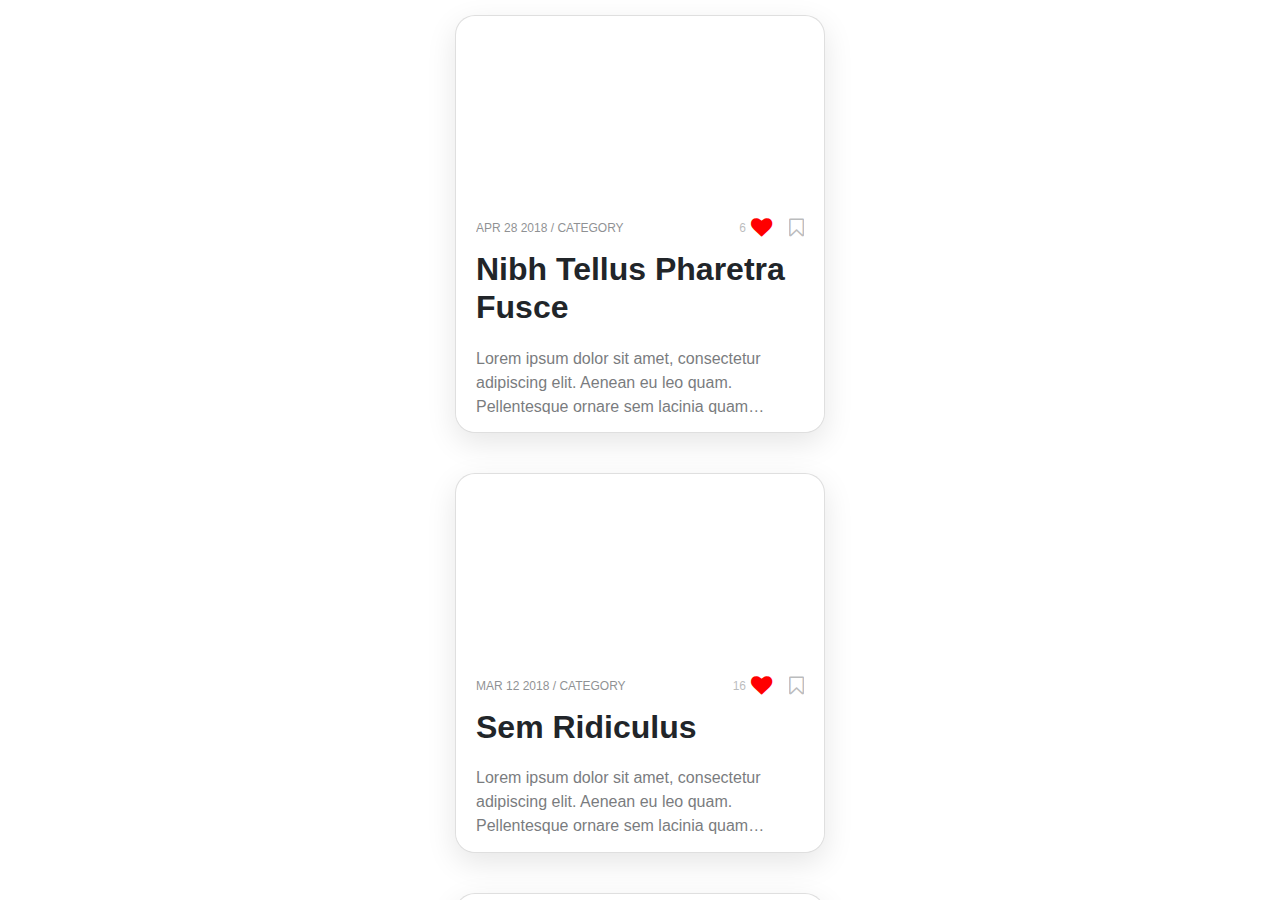
<file: index.html>
<!DOCTYPE html>
<html lang="en" >
<head>
  <meta charset="UTF-8">
  <title>CodePen - Apple App Store Cards Style</title>
  <link rel='stylesheet' href='https://stackpath.bootstrapcdn.com/bootstrap/4.1.0/css/bootstrap.min.css'>
<link rel='stylesheet' href='https://stackpath.bootstrapcdn.com/font-awesome/4.7.0/css/font-awesome.min.css'><link rel="stylesheet" href="./style.css">

</head>
<body>
<!-- partial:index.partial.html -->
<div class="list-wrapper">
  <div class="cards-list">
    <div class="card">
      <div class="card-content">
        <div class="banner-holder">
          <div class="banner" data-height="20vh" data-height-expanded="45vh" style="background-image: url('https://upload.wikimedia.org/wikipedia/commons/4/44/4k-wallpapers-0.jpg')"></div>
        </div>
        <div class="container-fluid content-holder">
          <div class="inner-content" data-position="20vh" data-position-expanded="40vh">
            <div class="info-holder">
              <div class="date-category">Apr 28 2018 / Category</div>
              <div class="like-wrapper btn-liked">
                <i class="fa fa-heart fa-lg"></i> <span class="count">6</span>
              </div>
              <div class="bookmark-wrapper btn-bookmark"><i class="fa fa-bookmark-o fa-lg"></i></div>
            </div>
            <h2 class="title">Nibh Tellus Pharetra Fusce</h2>
            <div class="description">
              <p>Lorem ipsum dolor sit amet, consectetur adipiscing elit. Aenean eu leo quam. Pellentesque ornare sem lacinia quam venenatis vestibulum. Nullam quis risus eget urna mollis ornare vel eu leo. Donec sed odio dui. Nullam id dolor id nibh ultricies
                vehicula ut id elit. Donec ullamcorper nulla non metus auctor fringilla.</p>
              <p>Lorem ipsum dolor sit amet, consectetur adipiscing elit. Aenean eu leo quam. Pellentesque ornare sem lacinia quam venenatis vestibulum. Nullam quis risus eget urna mollis ornare vel eu leo. Donec sed odio dui. Nullam id dolor id nibh ultricies
                vehicula ut id elit. Donec ullamcorper nulla non metus auctor fringilla.</p>
              <p>Lorem ipsum dolor sit amet, consectetur adipiscing elit. Aenean eu leo quam. Pellentesque ornare sem lacinia quam venenatis vestibulum. Nullam quis risus eget urna mollis ornare vel eu leo. Donec sed odio dui. Nullam id dolor id nibh ultricies
                vehicula ut id elit. Donec ullamcorper nulla non metus auctor fringilla.</p>
              <p>Lorem ipsum dolor sit amet, consectetur adipiscing elit. Aenean eu leo quam. Pellentesque ornare sem lacinia quam venenatis vestibulum. Nullam quis risus eget urna mollis ornare vel eu leo. Donec sed odio dui. Nullam id dolor id nibh ultricies
                vehicula ut id elit. Donec ullamcorper nulla non metus auctor fringilla.</p>
            </div>
          </div>
        </div>
        <div class="close-btn"><i class="fa fa-times"></i></div>
      </div>
    </div>
    <div class="card">
      <div class="card-content">
        <div class="banner-holder">
          <div class="banner" data-height="20vh" data-height-expanded="45vh" style="background-image: url('https://upload.wikimedia.org/wikipedia/commons/3/38/4-Nature-Wallpapers-2014-1_ukaavUI.jpg')"></div>
        </div>
        <div class="container-fluid content-holder">
          <div class="inner-content" data-position="20vh" data-position-expanded="40vh">
            <div class="info-holder">
              <div class="date-category">Mar 12 2018 / Category</div>
              <div class="like-wrapper btn-liked">
                <i class="fa fa-heart fa-lg"></i> <span class="count">16</span>
              </div>
              <div class="bookmark-wrapper btn-bookmark"><i class="fa fa-bookmark-o fa-lg"></i></div>
            </div>
            <h2 class="title">Sem Ridiculus</h2>
            <div class="description">
              <p>Lorem ipsum dolor sit amet, consectetur adipiscing elit. Aenean eu leo quam. Pellentesque ornare sem lacinia quam venenatis vestibulum. Nullam quis risus eget urna mollis ornare vel eu leo. Donec sed odio dui. Nullam id dolor id nibh ultricies
                vehicula ut id elit. Donec ullamcorper nulla non metus auctor fringilla.</p>
              <p>Lorem ipsum dolor sit amet, consectetur adipiscing elit. Aenean eu leo quam. Pellentesque ornare sem lacinia quam venenatis vestibulum. Nullam quis risus eget urna mollis ornare vel eu leo. Donec sed odio dui. Nullam id dolor id nibh ultricies
                vehicula ut id elit. Donec ullamcorper nulla non metus auctor fringilla.</p>
              <p>Lorem ipsum dolor sit amet, consectetur adipiscing elit. Aenean eu leo quam. Pellentesque ornare sem lacinia quam venenatis vestibulum. Nullam quis risus eget urna mollis ornare vel eu leo. Donec sed odio dui. Nullam id dolor id nibh ultricies
                vehicula ut id elit. Donec ullamcorper nulla non metus auctor fringilla.</p>
              <p>Lorem ipsum dolor sit amet, consectetur adipiscing elit. Aenean eu leo quam. Pellentesque ornare sem lacinia quam venenatis vestibulum. Nullam quis risus eget urna mollis ornare vel eu leo. Donec sed odio dui. Nullam id dolor id nibh ultricies
                vehicula ut id elit. Donec ullamcorper nulla non metus auctor fringilla.</p>
            </div>
          </div>
        </div>
        <div class="close-btn"><i class="fa fa-times"></i></div>
      </div>
    </div>
    <div class="card">
      <div class="card-content">
        <div class="banner-holder">
          <div class="banner" data-height="20vh" data-height-expanded="45vh" style="background-image: url('https://static.pexels.com/photos/21787/pexels-photo-large.jpg')"></div>
        </div>
        <div class="container-fluid content-holder">
          <div class="inner-content" data-position="20vh" data-position-expanded="40vh">
            <div class="info-holder">
              <div class="date-category">Mar 04 2018 / Category</div>
              <div class="like-wrapper btn-like">
                <i class="fa fa-heart-o fa-lg"></i> <span class="count">24</span>
              </div>
              <div class="bookmark-wrapper btn-bookmark"><i class="fa fa-bookmark-o fa-lg"></i></div>
            </div>
            <h2 class="title">Dapibus Bibendum</h2>
            <div class="description">
              <p>Lorem ipsum dolor sit amet, consectetur adipiscing elit. Aenean eu leo quam. Pellentesque ornare sem lacinia quam venenatis vestibulum. Nullam quis risus eget urna mollis ornare vel eu leo. Donec sed odio dui. Nullam id dolor id nibh ultricies
                vehicula ut id elit. Donec ullamcorper nulla non metus auctor fringilla.</p>
              <p>Lorem ipsum dolor sit amet, consectetur adipiscing elit. Aenean eu leo quam. Pellentesque ornare sem lacinia quam venenatis vestibulum. Nullam quis risus eget urna mollis ornare vel eu leo. Donec sed odio dui. Nullam id dolor id nibh ultricies
                vehicula ut id elit. Donec ullamcorper nulla non metus auctor fringilla.</p>
              <p>Lorem ipsum dolor sit amet, consectetur adipiscing elit. Aenean eu leo quam. Pellentesque ornare sem lacinia quam venenatis vestibulum. Nullam quis risus eget urna mollis ornare vel eu leo. Donec sed odio dui. Nullam id dolor id nibh ultricies
                vehicula ut id elit. Donec ullamcorper nulla non metus auctor fringilla.</p>
              <p>Lorem ipsum dolor sit amet, consectetur adipiscing elit. Aenean eu leo quam. Pellentesque ornare sem lacinia quam venenatis vestibulum. Nullam quis risus eget urna mollis ornare vel eu leo. Donec sed odio dui. Nullam id dolor id nibh ultricies
                vehicula ut id elit. Donec ullamcorper nulla non metus auctor fringilla.</p>
            </div>
          </div>
        </div>
        <div class="close-btn"><i class="fa fa-times"></i></div>
      </div>
    </div>
  </div>
</div>
<!-- partial -->
  <script src='https://cdnjs.cloudflare.com/ajax/libs/jquery/3.3.1/jquery.js'></script><script  src="./script.js"></script>

</body>
</html>
</file>
<file: style.css>
*.lock {
  overflow: hidden;
}

.list-wrapper {
  position: absolute;
  top: 0;
  left: 0;
  right: 0;
  bottom: 0;
  overflow: auto;
}

.cards-list {
  position: relative;
  padding: 15px 15px 20px;
  padding-bottom: calc(20px + env(safe-area-inset-bottom)); /* For iPhone X */
  max-width: 400px;
  margin: auto;
}

.card {
  position: relative;
  height: 45vh;
  width: 100%;
  border-radius: 20px;
  overflow: hidden;
  box-shadow: 0px 10px 30px 0px rgba(0, 0, 0, 0.1);
  transition: opacity 0.2s ease, box-shadow 0.2s ease;
  opacity: 1;
  margin-bottom: 40px;
}

.card.open {
    border-radius: 0;
}

.card.hover,
.card:hover {
  box-shadow: 0px 0px 10px 0px rgba(0, 0, 0, 0.1);
}

.card-content {
  position: relative;
  width: 100%;
  height: 100%;
  background: rgba(255, 255, 255, 0);
  overflow: hidden;
  transition: border-radius 0.15s ease;
  border-radius: 20px;
  cursor: pointer;
}

.card.open .card-content {
    z-index: 500 !important;
    background: #fff;
    border-radius: 0px;
    cursor: default;
}

.banner-holder {
  position: absolute;
  width: 100%;
  overflow: hidden;
  display: flex;
  align-items: center;
  justify-content: center;
}

.banner {
  position: relative;
  height: 20vh;
  width: 100%;
  padding: 15px;
  background-size: cover;
  background-position: center center;
  background-repeat: no-repeat;
  background-color: transparent;
  overflow: hidden;
  z-index: 1;
}

.card.open .banner {
  height: 45vh;
  border-radius: 0;
}

.content-holder {
  max-width: 600px;
  padding: 0;
  z-index: 1;
  height: 100%;
  background-color: transparent;
  overflow: hidden;
  position: relative;
}

.card.open .content-holder {
  overflow: auto;
}

.inner-content {
  top: 20vh;
  padding: 20px;
  position: relative;
  background-color: #fff;
}

.card.open .inner-content {
  top: 40vh;
  padding-bottom: env(safe-area-inset-bottom); /* for iPhone X */
  border-top-left-radius: 20px;
  border-top-right-radius: 20px;
}

.info-holder {
  display: flex;
  align-items: center;
}

.date-category {
  text-transform: uppercase;
  font-size: 12px;
  opacity: 0.5;
  margin-bottom: 0;
  flex: 1;
  margin: 0 1.4rem 0 0;
}

.like-wrapper {
  position: relative;
  cursor: pointer;
  padding-left: 40px;
}

.like-wrapper .fa,
.bookmark-wrapper .fa {
  opacity: 0.3;
}

.like-wrapper.btn-liked .fa {
  opacity: 1;
  color: red;
}

.like-wrapper span {
  position: absolute;
  top: 0;
  left: 0;
  text-align: right;
  opacity: 0.3;
  width: 35px;
  line-height: 24px;
  font-size: 12px;
}

.bookmark-wrapper {
  margin-left: 8px;
  width: 24px;
  text-align: right;
  cursor: pointer;
}

.title {
  position: relative;
  margin: 10px 0 20px 0;
  font-weight: bold;
}

.description {
  font-size: 16px;
  line-height: 1.5;
  opacity: 0.6;
}

.card:not(.open) .description {
  overflow: hidden;
  display: -webkit-box;
  -webkit-line-clamp: 3;
  -webkit-box-orient: vertical;
  height: 4.2em;
}

.close-btn {
  position: absolute;
  right: 15px;
  top: 15px;
  height: 28px;
  width: 28px;
  line-height: 27px;
  background: rgba(255, 255, 255, 0.5);
  border-radius: 50%;
  color: #333;
  text-align: center;
  cursor: pointer;
  opacity: 0;
  visibility: hidden;
  transition: all 0.15s ease-in-out;
}

.card.open .close-btn {
    z-index: 600;
    opacity: 0.9;
    visibility: visible;
}
</file>
